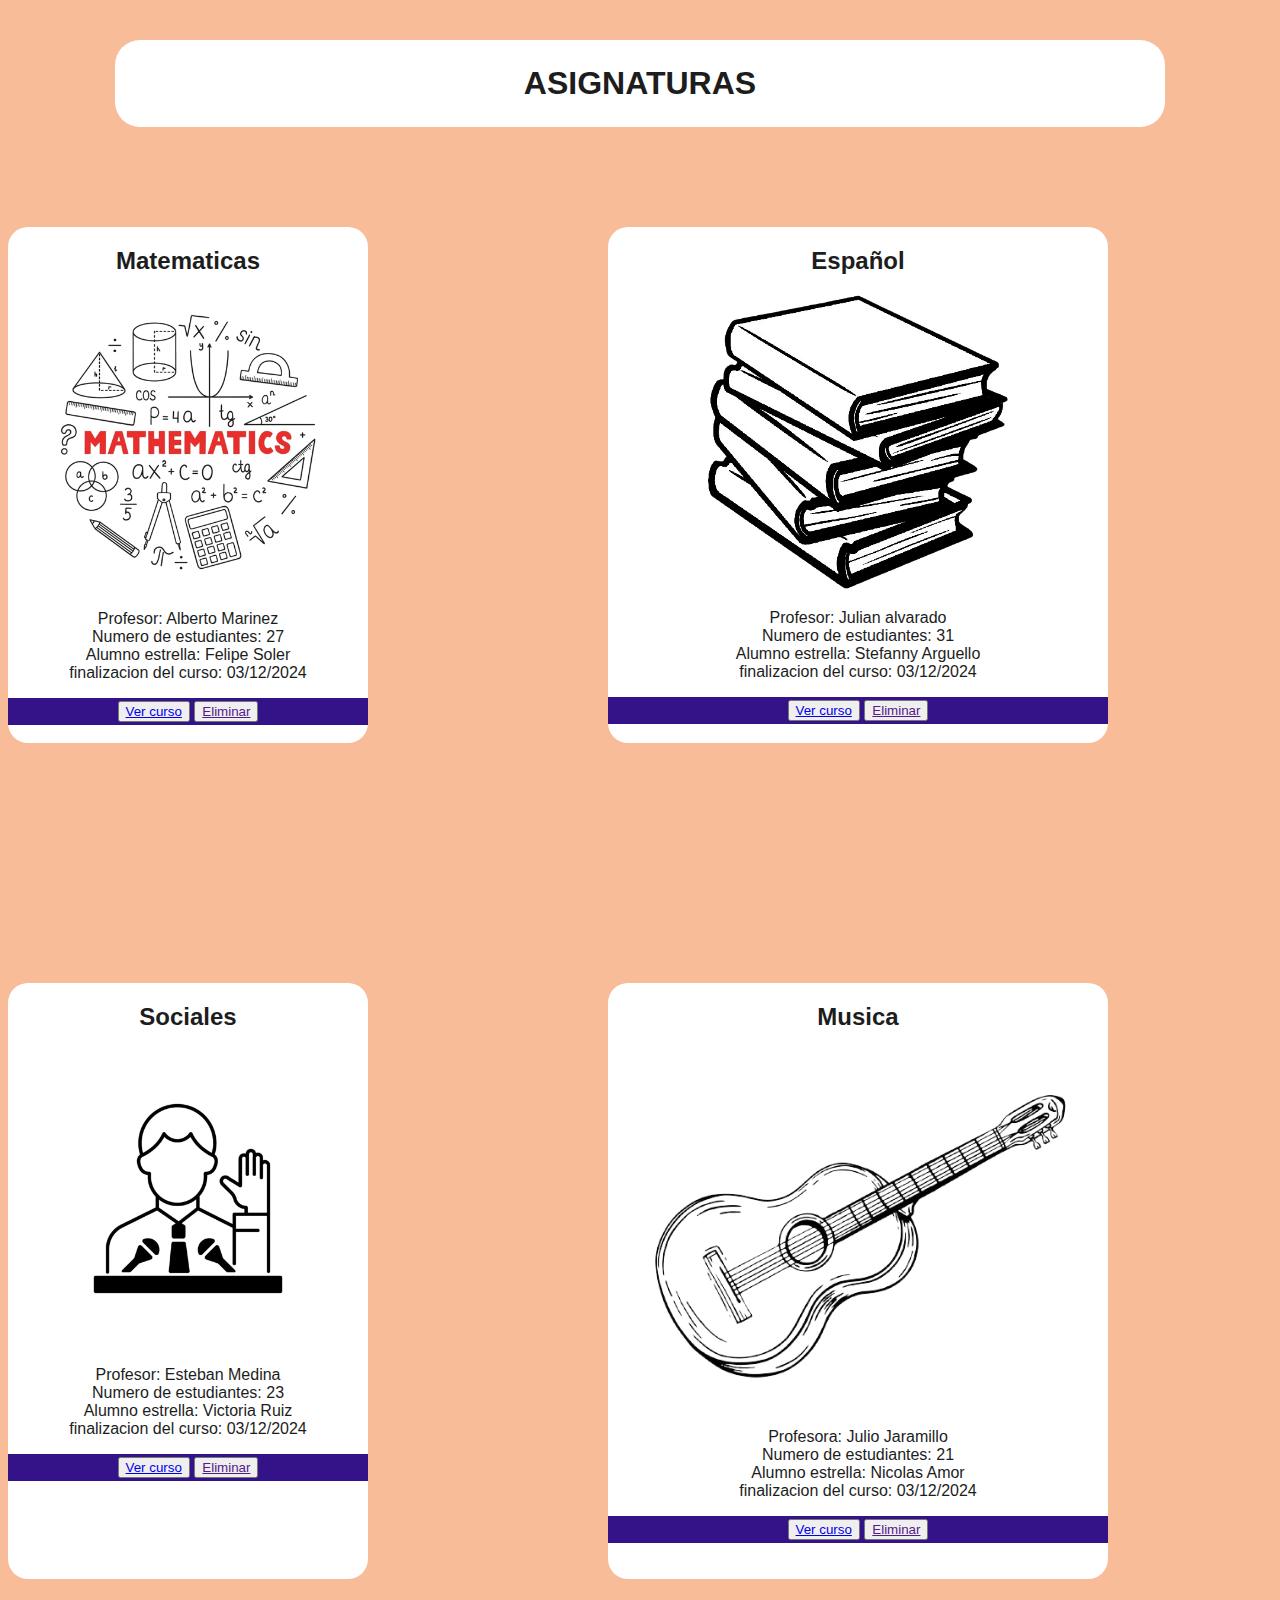
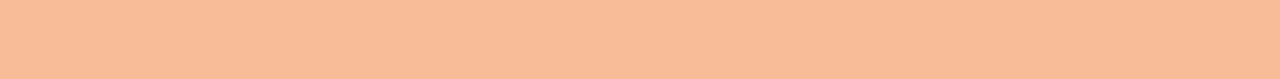
<file: index.html>
<!DOCTYPE html>
<html lang="en">
<head>
    <meta charset="UTF-8">
    <meta name="viewport" content="width=device-width, initial-scale=1.0">
    <title>Cursos</title>
    <script defer src="./index.html"></script>
    <link rel="stylesheet" href="/style.css">
</head>
<body>
    <h1 class="titulo"> ASIGNATURAS</h1>

<div class=" contenedor">
        <div class="math"> <h2>Matematicas</h2>
            <img src="mat.png" alt="matematicas" class="img">
            <p>Profesor: Alberto Marinez
                <br>Numero de estudiantes: 27
                <br>Alumno estrella: Felipe Soler
                <br>finalizacion del curso: 03/12/2024
            </p>
            <div class="boton">
                <button id="curso"><a href="matematicas.html">Ver curso</a></button>
                <button id="eliminar"><a href="">Eliminar</a></button>
            </div>
        </div>

        <div class="español"><h2> Español</h2>
            <img src="español.png" alt="español" class="esp1">
            <p>Profesor: Julian alvarado
                <br>Numero de estudiantes: 31
                <br>Alumno estrella: Stefanny Arguello
                <br>finalizacion del curso: 03/12/2024
            </p>
    
            <div class="boton">
                <button id="curso"><a href="español.html">Ver curso</a></button>
                <button id="eliminar"><a href="">Eliminar</a></button>
            </div>
        </div>

        <div class="historia"><h2>Historia</h2>
            <img src="historia.png" alt="historia" class="historia1">
            <p>Profesor: Jose Morales
                <br>Numero de estudiantes: 25
                <br>Alumno estrella: Felipe Soler
                <br>finalizacion del curso: 03/12/2024
            </p>

            <div class="boton">
                <button id="curso"><a href="historia.html">Ver curso</a></button>
                <button id="eliminar"><a href="">Eliminar</a></button>
            </div>
        </div>

        <div class="sociales"><h2>Sociales</h2>
            <img src="sociales.png" alt="sociales1" class="img">
            <p>Profesor: Esteban Medina
                <br>Numero de estudiantes: 23
                <br>Alumno estrella: Victoria Ruiz
                <br>finalizacion del curso: 03/12/2024
            </p>
    
            <div class="boton">
                <button id="curso"><a href="sociales.html">Ver curso</a></button>
                <button id="eliminar"><a href="">Eliminar</a></button>
            </div>
        
        </div>
        <div class="musica"><h2>Musica</h2>
            <img src="music.png" alt="music1" class="music1">
            <p>Profesora: Julio Jaramillo
                <br>Numero de estudiantes: 21
                <br>Alumno estrella: Nicolas Amor
                <br>finalizacion del curso: 03/12/2024
            </p>
            <div class="boton">
                <button id="curso"><a href="musica.html">Ver curso</a></button>
                <button id="eliminar"><a href="">Eliminar</a></button>
            </div>
        </div>
        <div class="ingles"><h2>Ingles</h2>
            <img src="ingles.png" alt="ingles1" class="img">
            <p>Profesor: Natalia Cardenas
                <br>Numero de estudiantes: 19
                <br>Alumno estrella: Adrian Prada
                <br>finalizacion del curso: 03/12/2024
            </p>

            <div class="boton">
                <button id="curso"><a href="ingles.html">Ver curso</a></button>
                <button id="eliminar"><a href="">Eliminar</a></button>
            </div>
        </div>

</div>
</body>
</html>
</file>
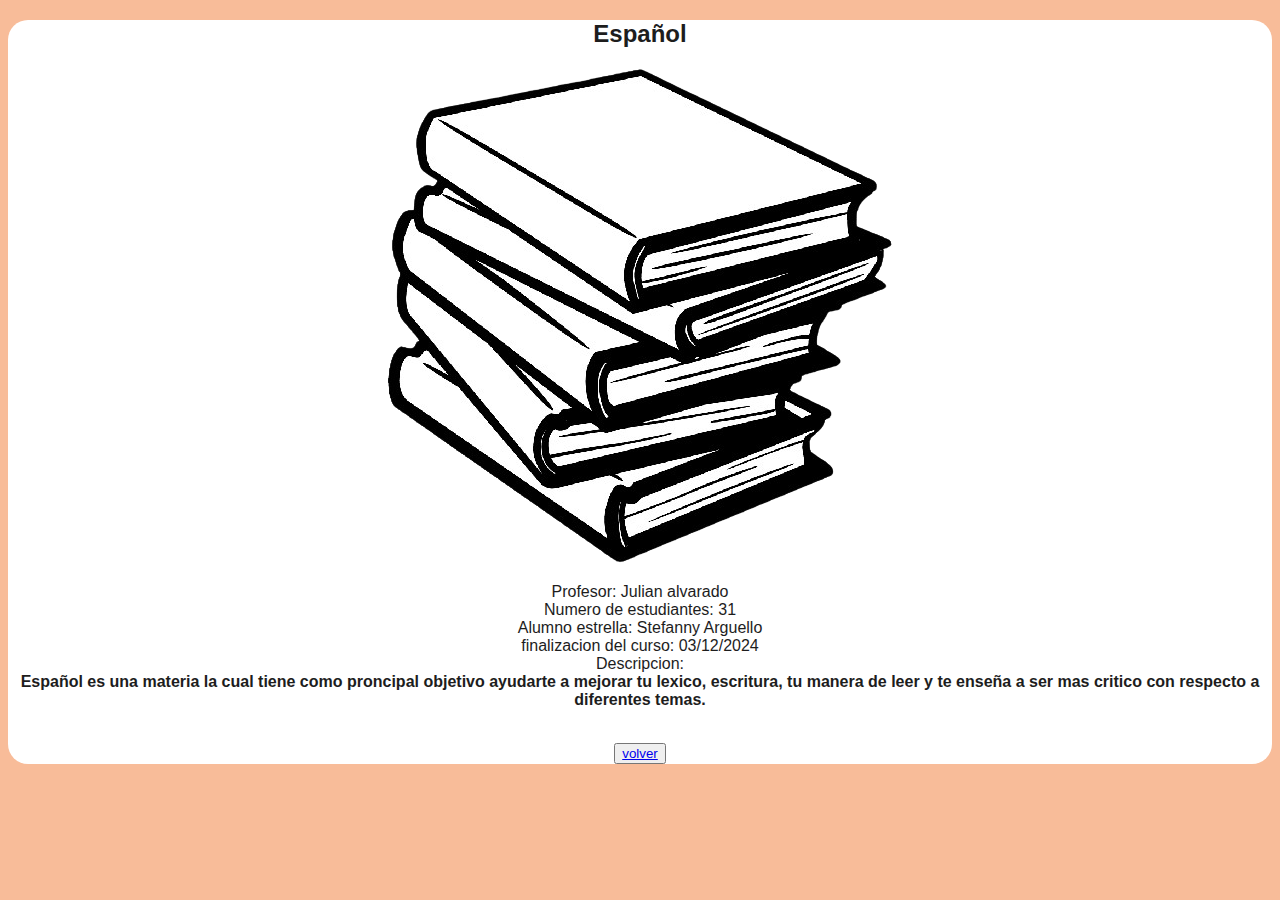
<file: español.html>
<!DOCTYPE html>
<html lang="en">
<head>
    <meta charset="UTF-8">
    <meta name="viewport" content="width=device-width, initial-scale=1.0">
    <title>español</title>
    <link rel="stylesheet" href="style2.css">
</head>
<body>
    
    <div class="español"><h2> Español</h2>
        <img src="español.png" alt="español" class="esp1">
        <p>Profesor: Julian alvarado
            <br>Numero de estudiantes: 31
            <br>Alumno estrella: Stefanny Arguello
            <br>finalizacion del curso: 03/12/2024
            <br>Descripcion:
            <br><strong>Español es una materia la cual tiene como proncipal objetivo ayudarte a mejorar tu lexico, escritura, tu manera de leer y te enseña a ser mas critico con respecto a diferentes temas.</strong>
        </p>
        <br>
            <button class="boton"><a href="/index.html">volver</a></button> 
    </div>



</body>
</html>
</file>
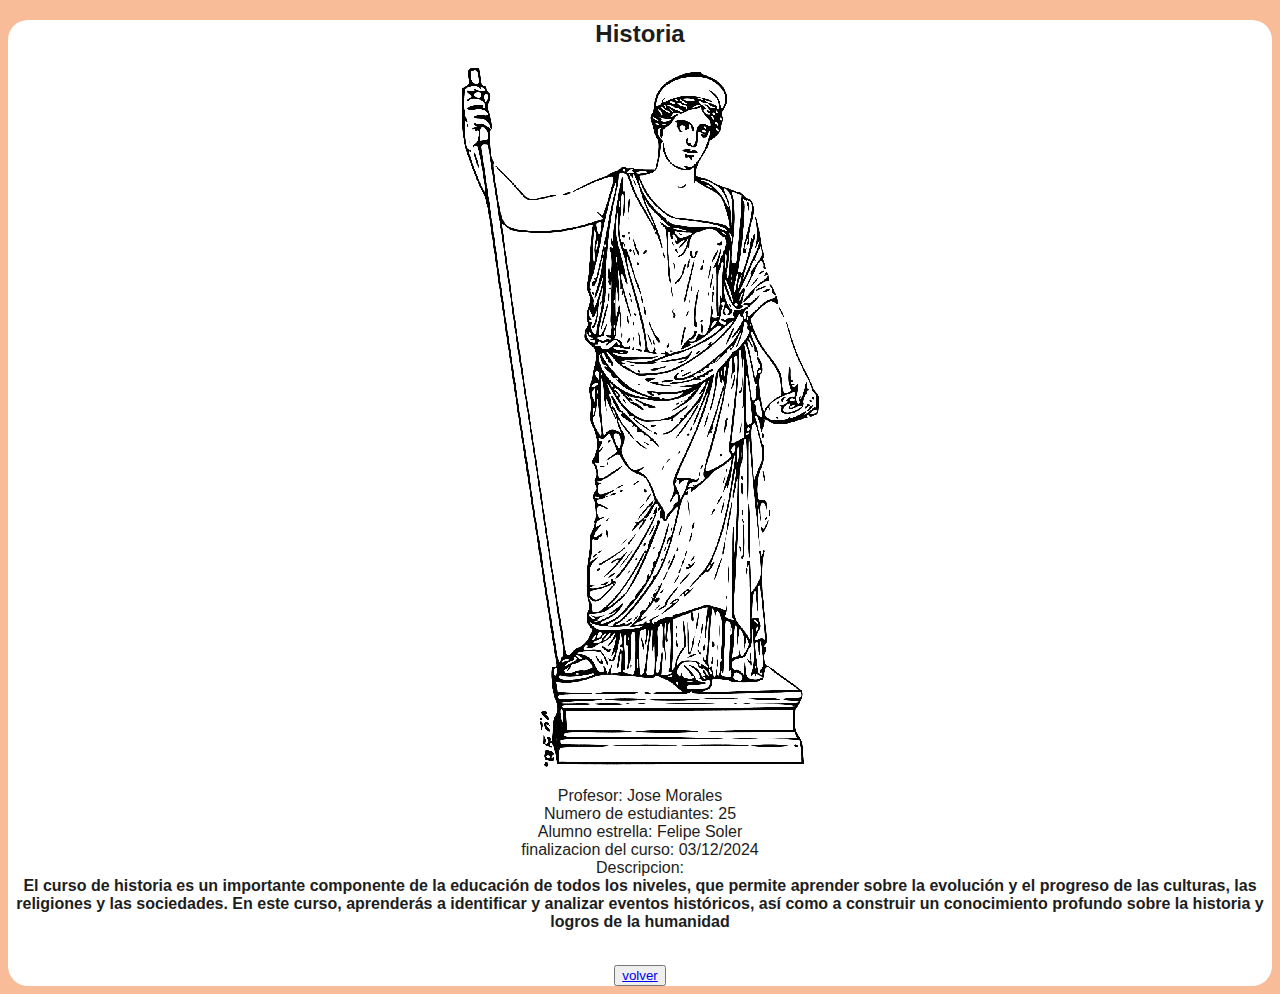
<file: historia.html>
<!DOCTYPE html>
<html lang="en">
<head>
    <meta charset="UTF-8">
    <meta name="viewport" content="width=device-width, initial-scale=1.0">
    <title>Historia</title>
    <link rel="stylesheet" href="style2.css">
</head>
<body>
    <div class="historia"><h2>Historia</h2>
        <img src="historia.png" alt="historia" class="historia1">
        <p>Profesor: Jose Morales
            <br>Numero de estudiantes: 25
            <br>Alumno estrella: Felipe Soler
            <br>finalizacion del curso: 03/12/2024
            <br>Descripcion: <br> <strong>El curso de historia es un importante componente de la educación de todos los niveles, que permite aprender sobre la evolución y el progreso de las culturas, las religiones y las sociedades. En este curso, aprenderás a identificar y analizar eventos históricos, así como a construir un conocimiento profundo sobre la historia y logros de la humanidad</strong>
        </p>
        <br>
            <button class="boton"><a href="/index.html">volver</a></button> 

    </div>     

</body>
</html>
</file>
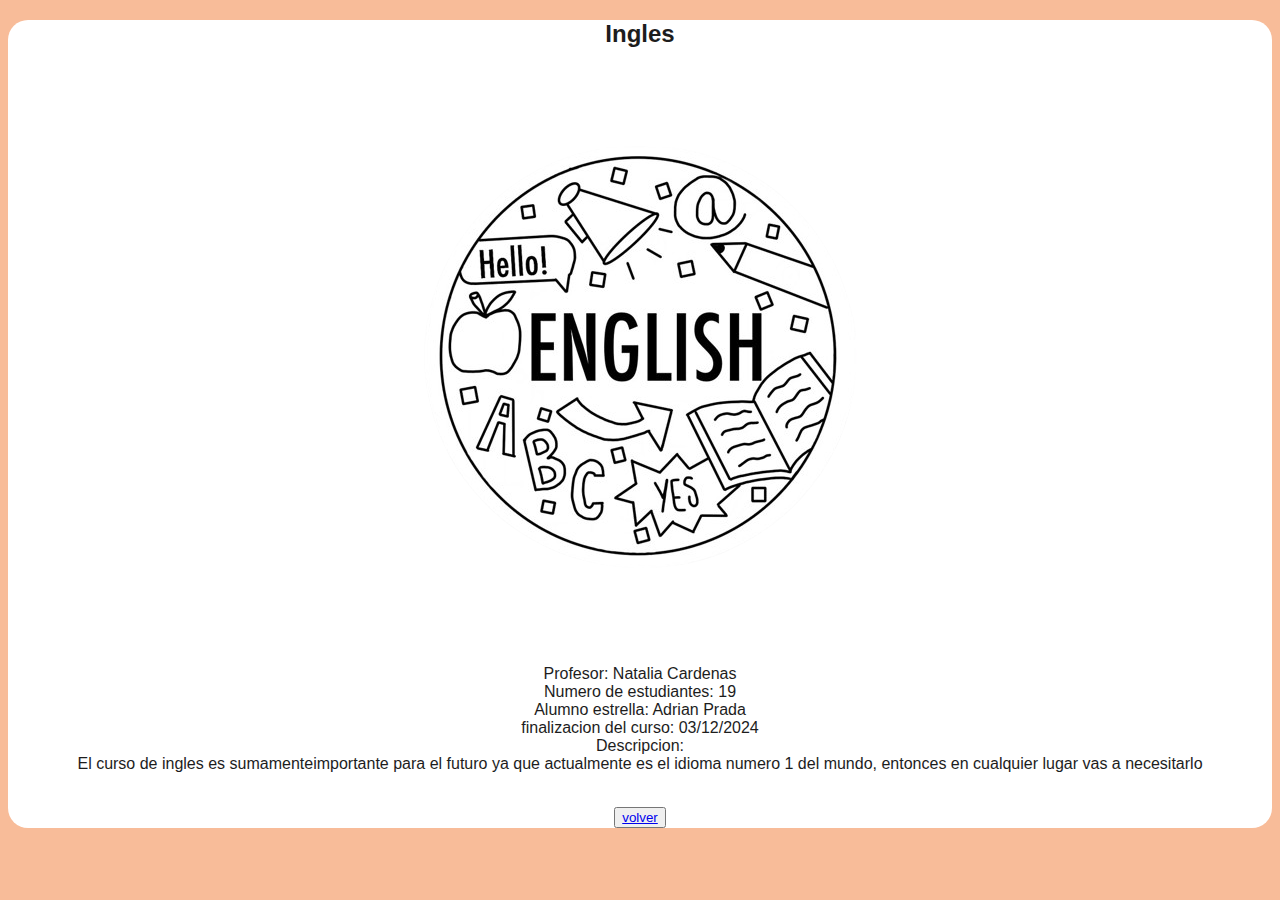
<file: ingles.html>
<!DOCTYPE html>
<html lang="en">
<head>
    <meta charset="UTF-8">
    <meta name="viewport" content="width=device-width, initial-scale=1.0">
    <title>ingles</title>
    <link rel="stylesheet" href="style2.css">
</head>
<body>
    <div class="ingles"><h2>Ingles</h2>
        <img src="ingles.png" alt="ingles1" class="img">
        <p>Profesor: Natalia Cardenas
            <br>Numero de estudiantes: 19
            <br>Alumno estrella: Adrian Prada
            <br>finalizacion del curso: 03/12/2024
            <br>Descripcion:
            <br><strong></strong>El curso de ingles es sumamenteimportante para el futuro ya que actualmente es el idioma numero 1 del mundo, entonces en cualquier lugar vas a necesitarlo </strong>
        </p>
        <br>
            <button class="boton"><a href="/index.html">volver</a></button> 
</body>
</html>
</file>
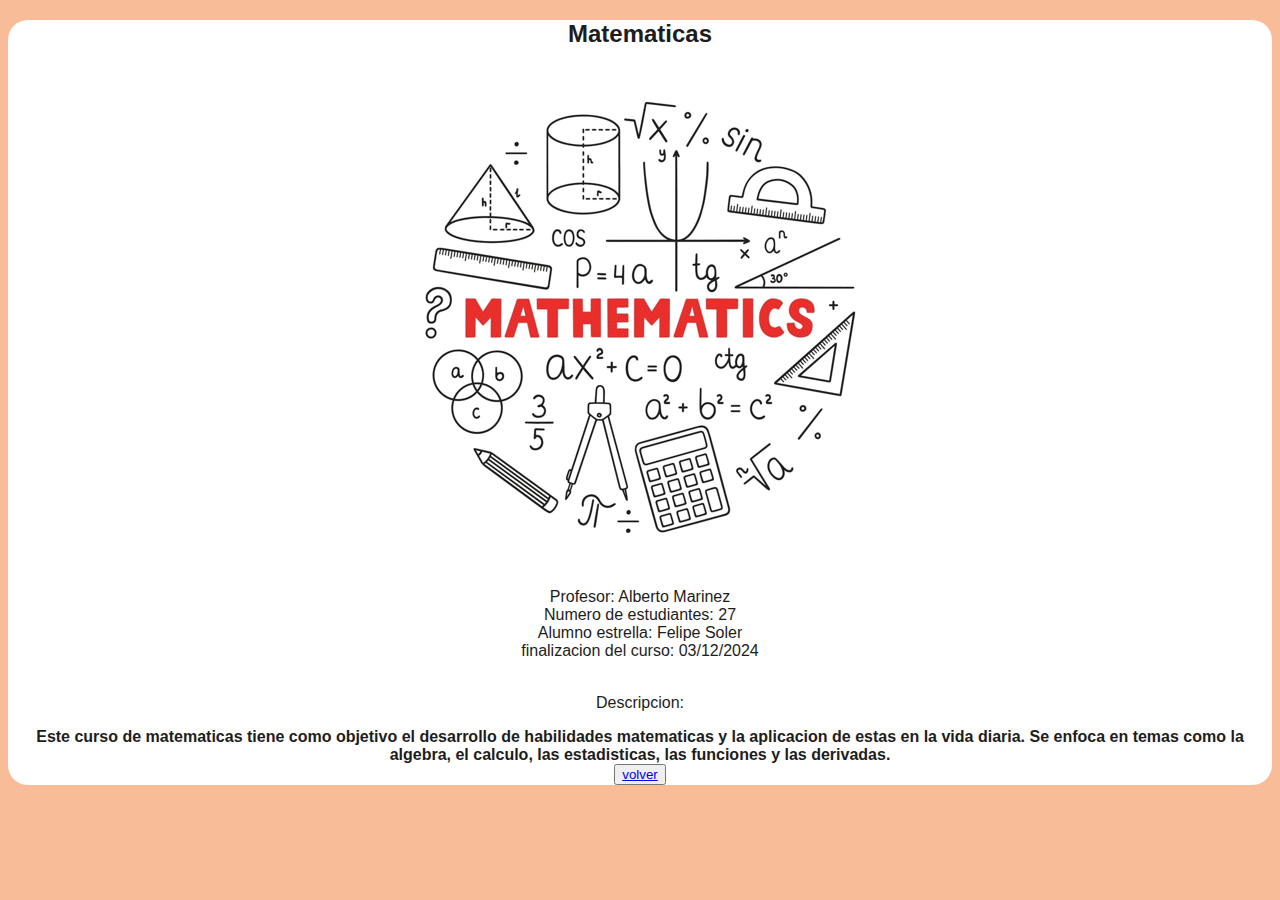
<file: matematicas.html>
<!DOCTYPE html>
<html lang="en">
<head>
    <meta charset="UTF-8">
    <meta name="viewport" content="width=device-width, initial-scale=1.0">
    <title>matematicas</title>
    <link rel="stylesheet" href="style2.css">
</head>
<body>
    <div class="math"> <h2>Matematicas</h2>
        <img src="mat.png" alt="matematicas" class="img">
        <p>Profesor: Alberto Marinez
            <br>Numero de estudiantes: 27
            <br>Alumno estrella: Felipe Soler
            <br>finalizacion del curso: 03/12/2024

            <br>
            <br>
            <p>Descripcion:</p> <strong>
                Este curso de matematicas tiene como objetivo el desarrollo de habilidades matematicas y la aplicacion de estas en la vida diaria. Se enfoca en temas como la algebra, el calculo, las estadisticas, las funciones y las derivadas.
                </strong>
            <br>
            <button class="boton"><a href="/index.html">volver</a></button>    
    </div>    
</body>
</html>
</file>
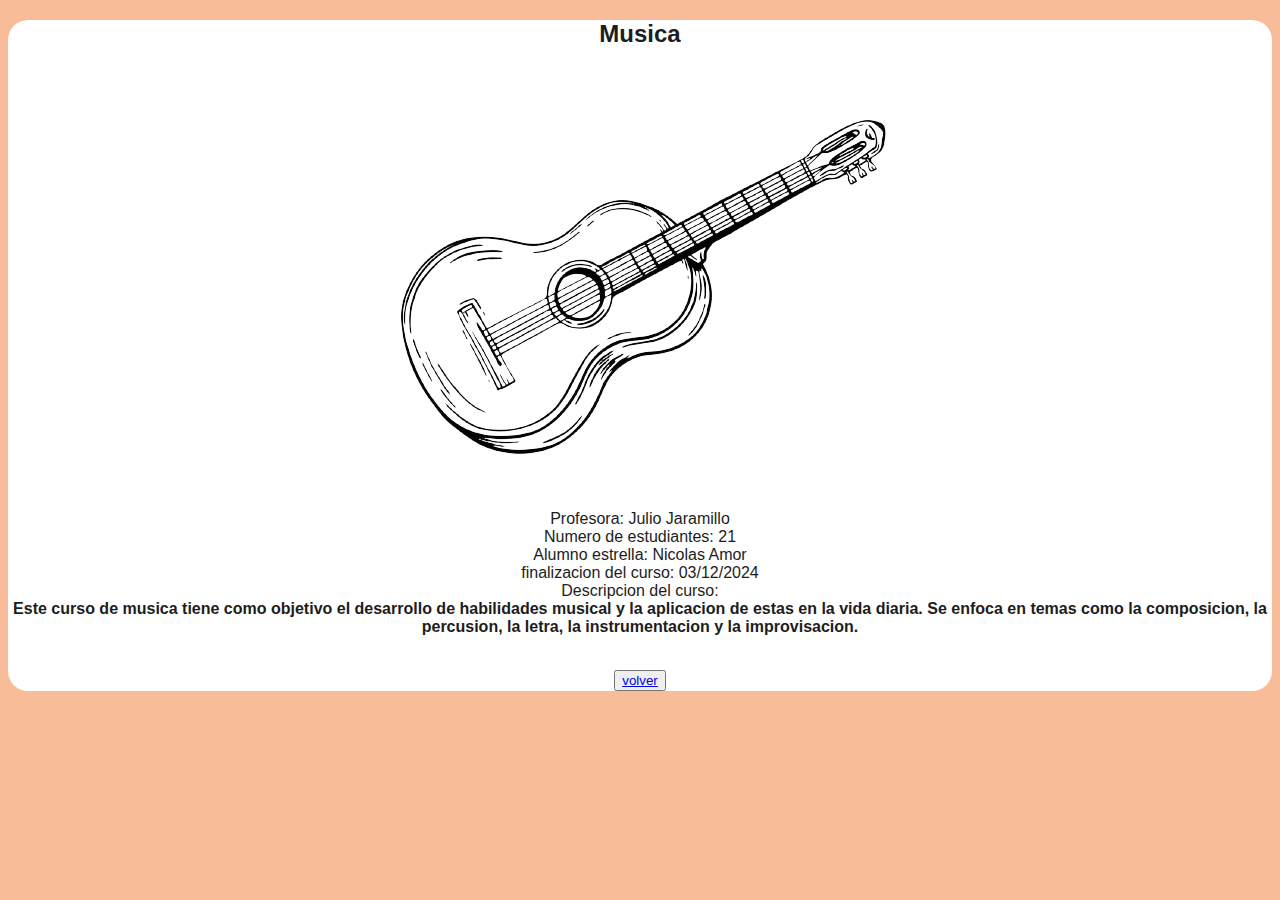
<file: musica.html>
<!DOCTYPE html>
<html lang="en">
<head>
    <meta charset="UTF-8">
    <meta name="viewport" content="width=device-width, initial-scale=1.0">
    <title>Musica</title>
    <link rel="stylesheet" href="style2.css">
</head>
<body>
    <div class="musica"><h2>Musica</h2>
        <img src="music.png" alt="music1" class="music1">
        <p>Profesora: Julio Jaramillo
            <br>Numero de estudiantes: 21
            <br>Alumno estrella: Nicolas Amor
            <br>finalizacion del curso: 03/12/2024
            <br> Descripcion del curso:
            <br><strong>Este curso de musica tiene como objetivo el desarrollo de habilidades musical y la aplicacion de estas en la vida diaria. Se enfoca en temas como la composicion, la percusion, la letra, la instrumentacion y la improvisacion.</strong>
        </p>
        <br>
        <button class="boton"><a href="/index.html">volver</a></button>
    </div>
</body>
</html>
</file>
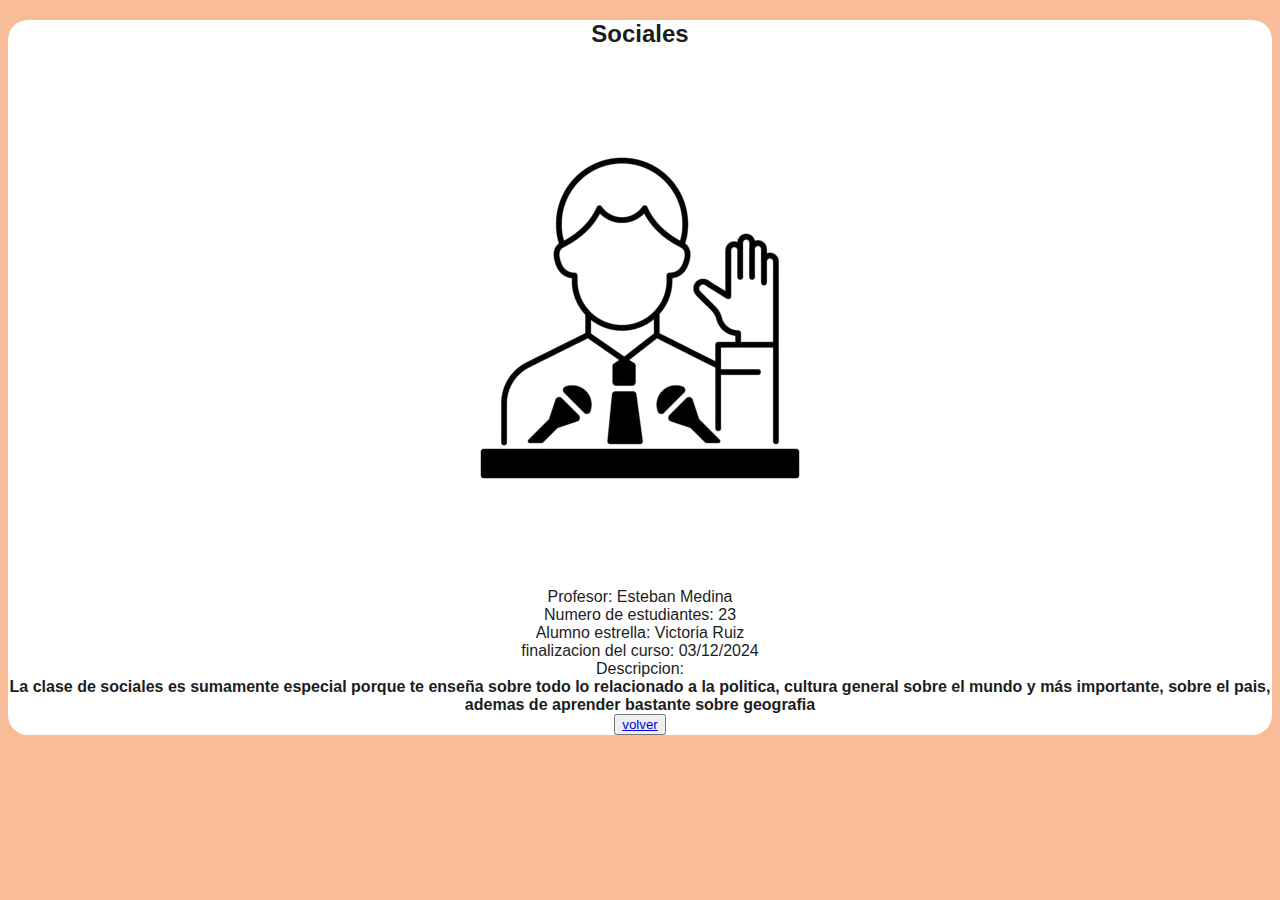
<file: sociales.html>
<!DOCTYPE html>
<html lang="en">
<head>
    <meta charset="UTF-8">
    <meta name="viewport" content="width=device-width, initial-scale=1.0">
    <title>sociales</title>
    <link rel="stylesheet" href="style2.css">
</head>
<body>
    <div class="sociales"><h2>Sociales</h2>
        <img src="sociales.png" alt="sociales1" class="img">
        <p>Profesor: Esteban Medina
            <br>Numero de estudiantes: 23
            <br>Alumno estrella: Victoria Ruiz
            <br>finalizacion del curso: 03/12/2024
            <br>Descripcion: 
            <br><strong> La clase de sociales es sumamente especial porque te enseña sobre todo lo relacionado a la politica, cultura general sobre el mundo y más importante, sobre el pais, ademas de aprender bastante sobre geografia</strong>
            <br>
            <button class="boton"><a href="/index.html">volver</a></button>  
        </p>
    </div>    
</body>
</html>
</file>
<file: style.css>
body {
	font-family: 'Montserrat', sans-serif;
	background: #f8bc99;
	color: #1d1d1d;
}
.titulo{
    text-align: center;
    border-radius: 25px;
    background-color: white;
    max-width: 1000px;
    margin: 40px auto 100px auto;
    border: 25px solid transparent
}


.contenedor {
	width: 1200%;
	max-width: 1700px;
	margin: 40px auto 100px auto;

	display: grid;
	grid-template-columns: repeat(3, 4fr);
	gap: 240px;
}
.math{

    border-radius: 20px;
    background-color: white;
    text-align: center;
}
.math{

    border-radius: 20px;
    background-color: white;
    text-align: center;
}

.español{

    border-radius: 20px;
    background-color: white;
    text-align: center;
}

.historia{

    border-radius: 20px;
    background-color: white;
    text-align: center;
}

.sociales{

    border-radius: 20px;
    background-color: white;
    text-align: center;
}

.musica{

    border-radius: 20px;
    background-color: white;
    text-align: center;
}

.ingles{

    border-radius: 20px;
    background-color: white;
    text-align: center;
}
.img{
    width: 82%;
   
}
.historia1{
    width:160px;
}
.music1{
    width: 500px;
}
.esp1{
    width: 300px;
}
.boton{

    background: #341288;
	align-items: center;
	gap: 2px;
	padding: 3px;
	font-family: 'Montserrat', sans-serif;
	font-weight: 600;
	transition: .3s ease all;

}
.boton:hover{
    background: #250064;
}
</file>
<file: style2.css>
body {
	font-family: 'Montserrat', sans-serif;
	background: #f8bc99;
	color: #1d1d1d;
}
.math{
	gap: 240px;
    border-radius: 20px;
    background-color: white;
    text-align: center;
}

.español{
    gap: 240px;
    border-radius: 20px;
    background-color: white;
    text-align: center;
}
.historia{
    gap: 240px;
    border-radius: 20px;
    background-color: white;
    text-align: center;
}
.sociales{
    gap: 240px;
    border-radius: 20px;
    background-color: white;
    text-align: center;
}
.musica{
    gap: 240px;
    border-radius: 20px;
    background-color: white;
    text-align: center;
}
.ingles{
    gap: 240px;
    border-radius: 20px;
    background-color: white;
    text-align: center;
}
</file>
